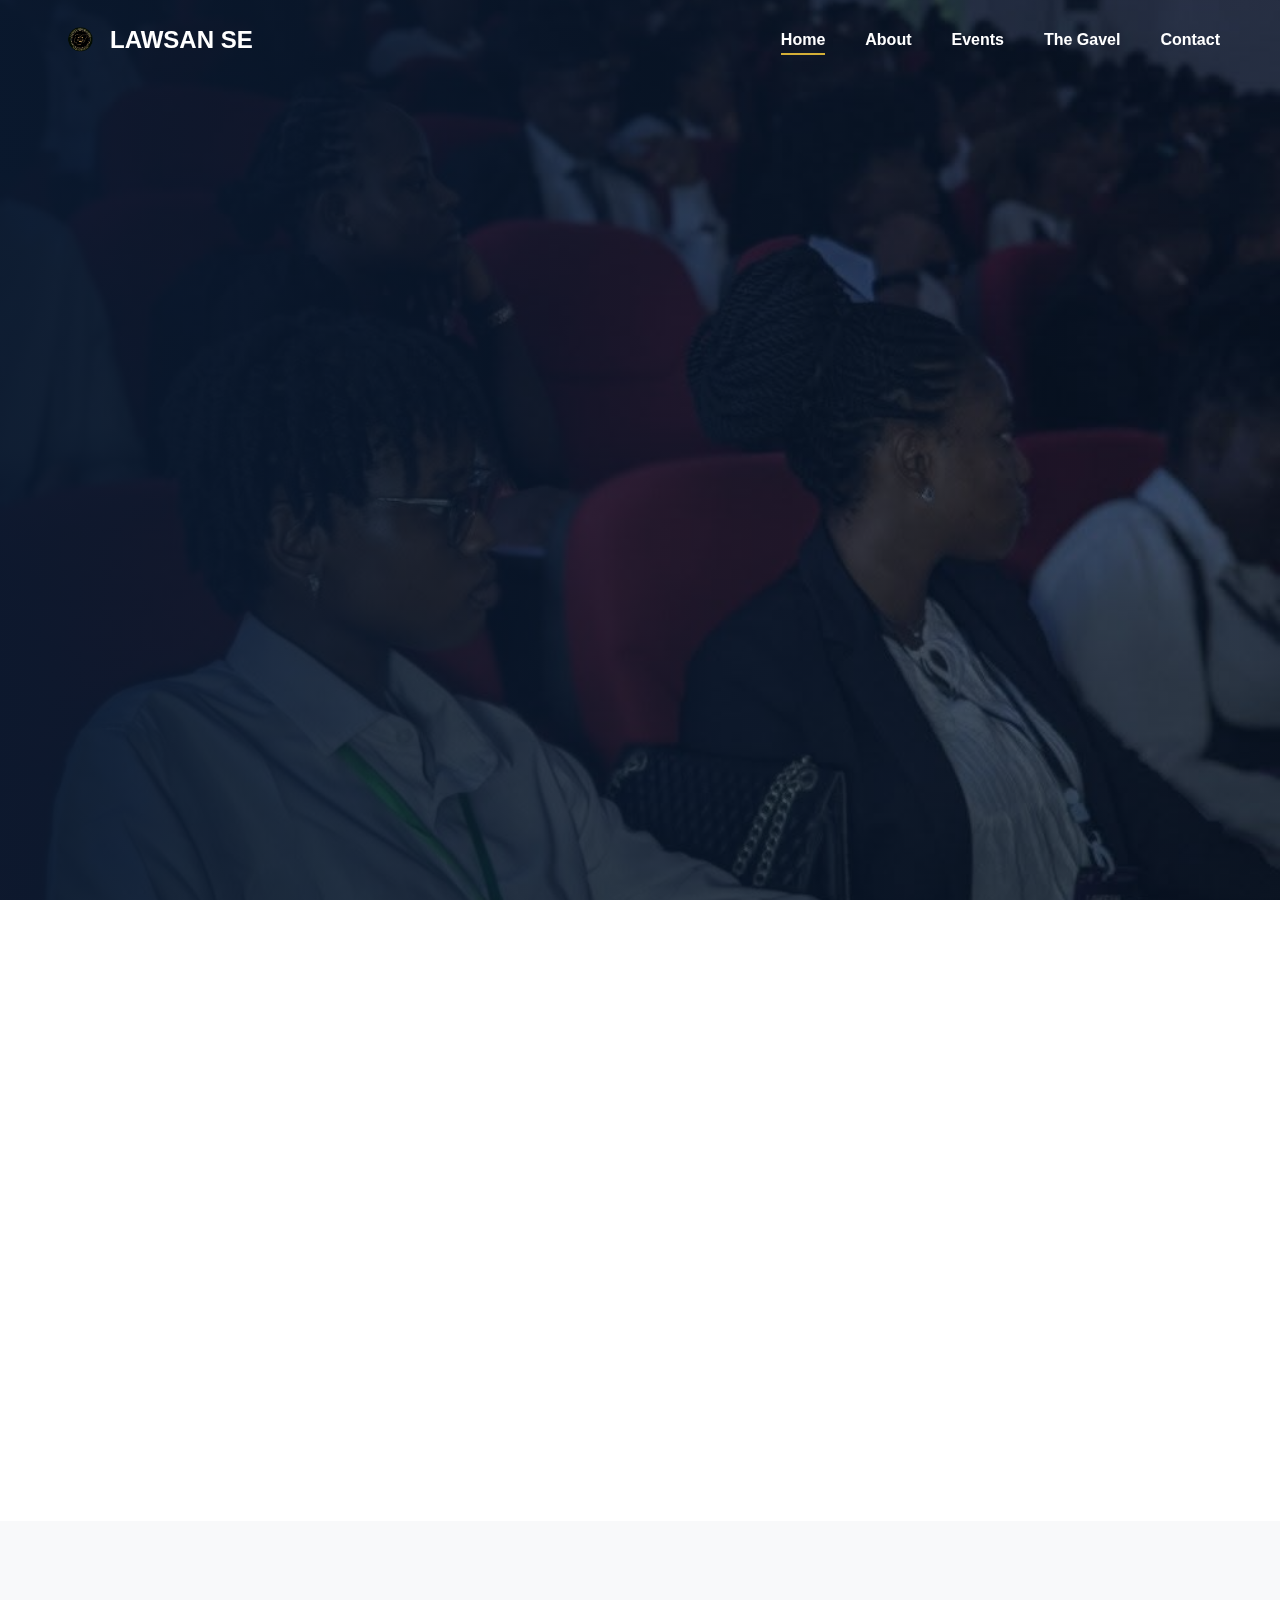
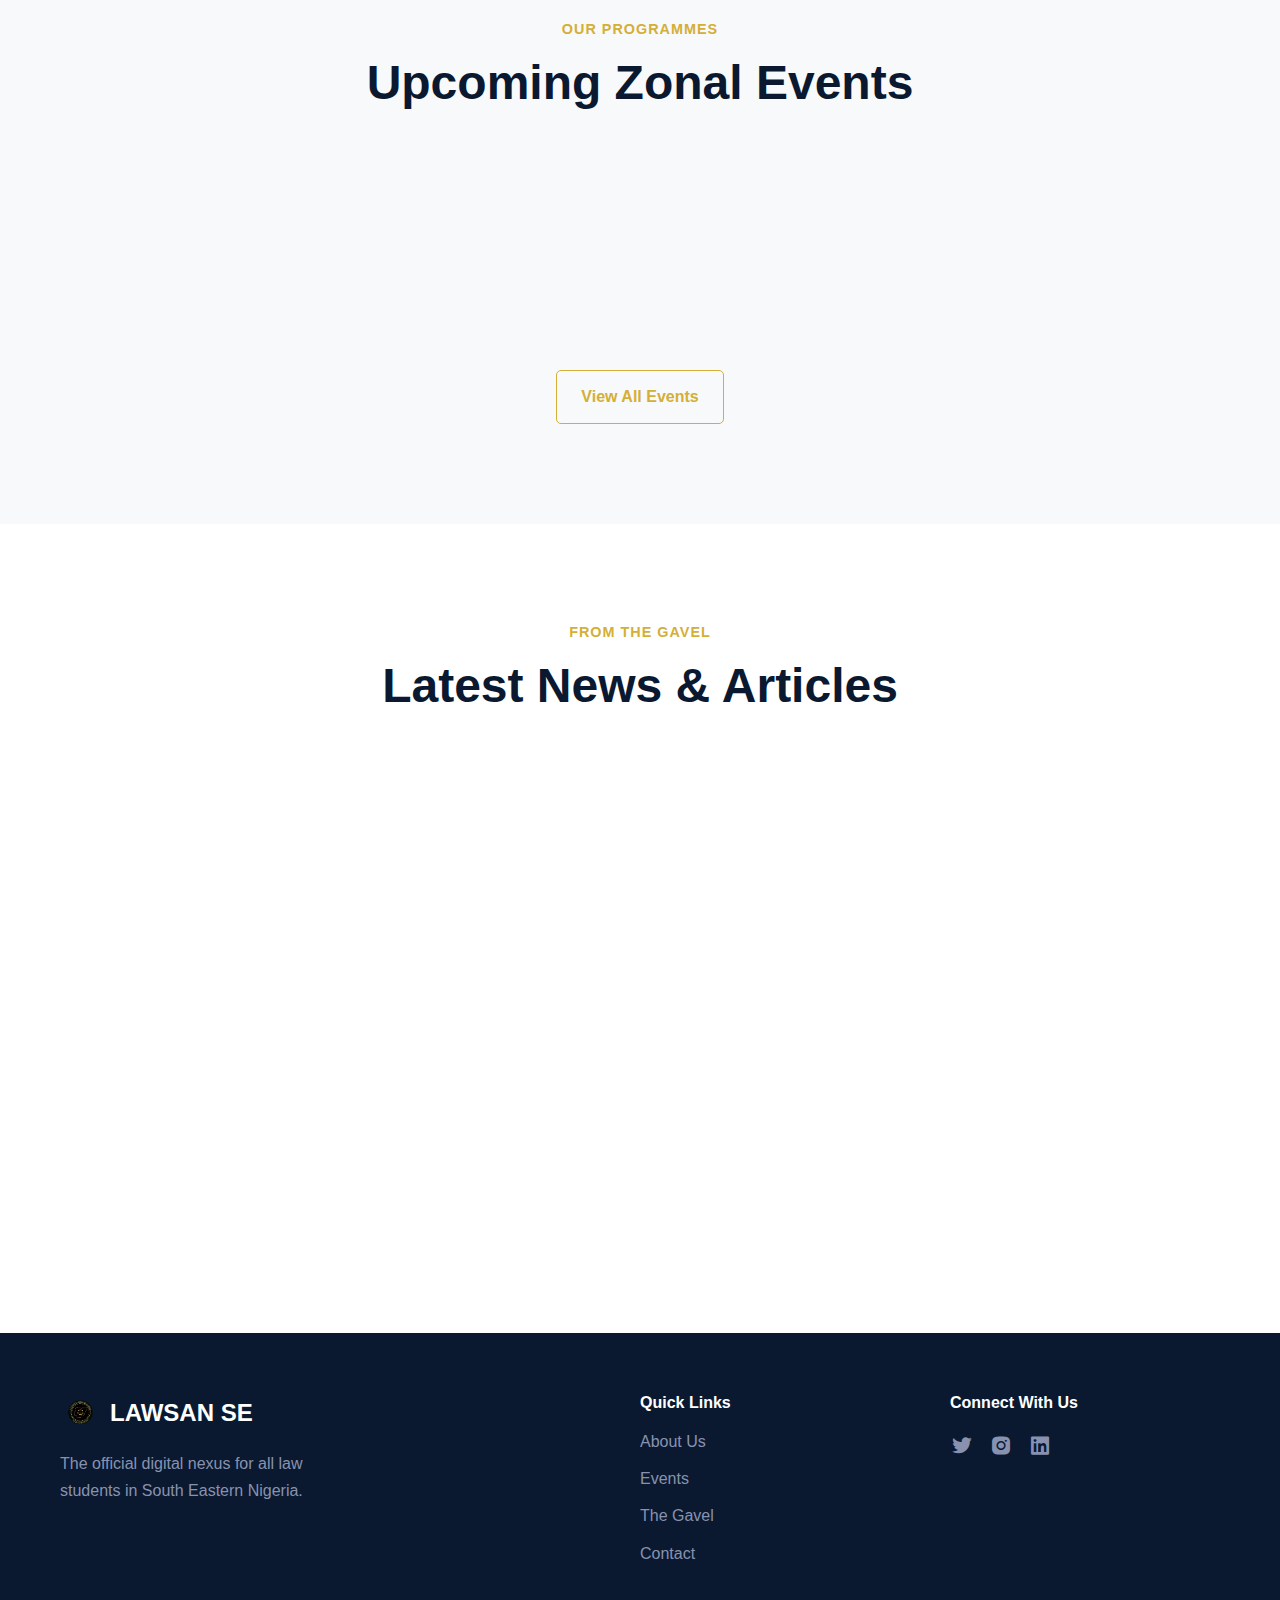
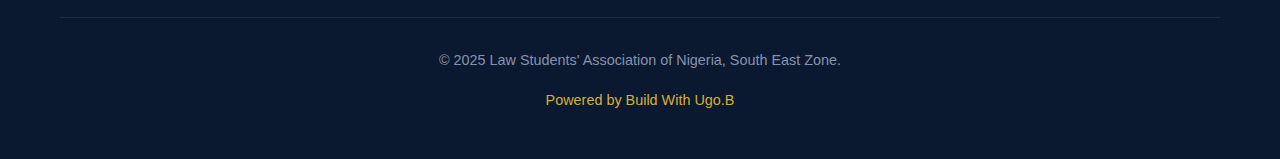
<file: index.html>
<!DOCTYPE html>
<html lang="en">
<head>
    <meta charset="UTF-8">
    <meta name="viewport" content="width=device-width, initial-scale=1.0">
    <title>LAWSAN South East Zone - The Digital Briefcase</title>
    <link rel="stylesheet" href="style.css">
    <!-- Icon Library for professional icons -->
    <link href='https://unpkg.com/boxicons@2.1.4/css/boxicons.min.css' rel='stylesheet'>
</head>
<body>

    <header class="main-header" id="main-header">
        <div class="container">
            <a href="./" class="logo">
                <img src="logo.png" alt="LAWSAN SE Logo">
                <span>LAWSAN SE</span>
            </a>
            <nav class="main-nav">
                <ul>
                    <li><a href="./" class="active">Home</a></li>
                    <li><a href="about/">About</a></li>
                    <li><a href="events/">Events</a></li>
                    <li><a href="the-gavel/">The Gavel</a></li>
                    <li><a href="contact/">Contact</a></li>
                </ul>
            </nav>
            <button class="hamburger" id="hamburger-menu">
                <i class='bx bx-menu'></i>
            </button>
        </div>
    </header>
    <div class="mobile-nav" id="mobile-nav-menu">
        <a href="./">Home</a>
        <a href="about/">About</a>
        <a href="events/">Events</a>
        <a href="the-gavel/">The Gavel</a>
        <a href="contact/">Contact</a>
    </div>

    <main>
        <!-- ======================= HERO SECTION ======================= -->
        <section class="hero">
            <div class="hero-overlay"></div>
            <div class="container hero-content">
                <h1 class="slide-up">Shaping the Future of Law</h1>
                <h2 class="slide-up delay-1">IN THE SOUTH EAST</h2>
                <p class="slide-up delay-2">Uniting, Inspiring, and Empowering the next generation of Legal Luminaries.</p>
                <div class="hero-stats slide-up delay-3">
                    <div class="stat-item">
                        <strong>5</strong>
                        <span>States United</span>
                    </div>
                    <div class="stat-item">
                        <strong>10+</strong>
                        <span>Member Faculties</span>
                    </div>
                    <div class="stat-item">
                        <strong>15K+</strong>
                        <span>Students Represented</span>
                    </div>
                </div>
            </div>
        </section>

        <!-- ======================= ABOUT PREVIEW SECTION ======================= -->
        <section class="section">
            <div class="container grid-2-col">
                <div class="about-preview-text fade-in">
                    <h3 class="section-tag">Who We Are</h3>
                    <h2 class="section-title-left">A Legacy of Excellence, A Future of Innovation.</h2>
                    <p>The Law Students' Association of Nigeria (LAWSAN), South East Zone, is the formidable zonal body representing all law students across Abia, Anambra, Ebonyi, Enugu, and Imo states. We are the nexus for academic excellence, professional development, and regional camaraderie.</p>
                    <a href="about/" class="btn btn-primary">Discover Our Journey <i class='bx bx-right-arrow-alt'></i></a>
                </div>
                <div class="about-preview-image fade-in delay-1">
                    <!-- Replace with a dynamic picture of the executives or an event -->
                    <img src="img.jpg" alt="LAWSAN SE Event">
                </div>
            </div>
        </section>

        <!-- ======================= EVENTS PREVIEW SECTION ======================= -->
        <section class="section bg-light">
            <div class="container">
                <h3 class="section-tag text-center">Our Programmes</h3>
                <h2 class="section-title text-center">Upcoming Zonal Events</h2>
                <div class="events-grid">
                    <!-- Event Card 1 -->
                    <div class="event-card slide-up">
                        <div class="event-date">
                            <span class="day">25</span>
                            <span class="month">NOV</span>
                        </div>
                        <div class="event-info">
                            <h3>Zonal Moot & Mock Competition</h3>
                            <p><i class='bx bx-map'></i> University of Nigeria, Nsukka</p>
                            <a href="events/" class="learn-more">View Details <i class='bx bx-right-arrow-alt'></i></a>
                        </div>
                    </div>
                    <!-- Event Card 2 -->
                    <div class="event-card slide-up delay-1">
                        <div class="event-date">
                            <span class="day">15</span>
                            <span class="month">DEC</span>
                        </div>
                        <div class="event-info">
                            <h3>Annual Zonal Conference & Dinner</h3>
                            <p><i class='bx bx-map'></i> Owerri, Imo State</p>
                            <a href="events/" class="learn-more">View Details <i class='bx bx-right-arrow-alt'></i></a>
                        </div>
                    </div>
                    <!-- Event Card 3 -->
                    <div class="event-card slide-up delay-2">
                        <div class="event-date">
                            <span class="day">18</span>
                            <span class="month">FEB</span>
                        </div>
                        <div class="event-info">
                            <h3>South East Games & Sports Fest</h3>
                            <p><i class='bx bx-map'></i> Awka, Anambra State</p>
                            <a href="events/" class="learn-more">View Details <i class='bx bx-right-arrow-alt'></i></a>
                        </div>
                    </div>
                </div>
                <div class="text-center" style="margin-top: 50px;">
                    <a href="events/" class="btn btn-secondary">View All Events</a>
                </div>
            </div>
        </section>

        <!-- ======================= GAVEL PREVIEW SECTION ======================= -->
        <section class="section">
            <div class="container">
                <h3 class="section-tag text-center">From The Gavel</h3>
                <h2 class="section-title text-center">Latest News & Articles</h2>
                <div class="gavel-grid">
                    <!-- Article Card 1 -->
                    <a href="the-gavel/post-template.html" class="gavel-card slide-up">
                        <img src="img.jpg" alt="Article Image">
                        <div class="gavel-card-content">
                            <span class="category">Legal Analysis</span>
                            <h4>The Doctrine of Locus Standi: A Modern Re-evaluation</h4>
                            <p>An in-depth look at how recent Supreme Court rulings are reshaping the rules of engagement in Nigerian courts...</p>
                        </div>
                    </a>
                    <!-- Article Card 2 -->
                    <a href="the-gavel/post-template.html" class="gavel-card slide-up delay-1">
                        <img src="img.jpg" alt="Article Image">
                        <div class="gavel-card-content">
                            <span class="category">Event Recap</span>
                            <h4>Highlights from the 2023 Zonal Conference in Enugu</h4>
                            <p>Relive the key moments, insightful speeches, and networking successes from our most recent zonal convention...</p>
                        </div>
                    </a>
                    <!-- Article Card 3 -->
                    <a href="the-gavel/post-template.html" class="gavel-card slide-up delay-2">
                        <img src="img.jpg" alt="Article Image">
                        <div class="gavel-card-content">
                            <span class="category">Career Talk</span>
                            <h4>Internship 101: How to Secure a Placement at a Top-Tier Firm</h4>
                            <p>A practical guide for students on crafting the perfect CV, acing interviews, and making the most of your internship...</p>
                        </div>
                    </a>
                </div>
            </div>
        </section>

    </main>

    <!-- ======================= FOOTER ======================= -->
    <footer class="main-footer">
        <div class="container">
            <div class="footer-content">
                <div class="footer-about">
                    <a href="./" class="logo">
                        <img src="logo.png" alt="LAWSAN SE Logo">
                        <span>LAWSAN SE</span>
                    </a>
                    <p>The official digital nexus for all law students in South Eastern Nigeria.</p>
                </div>
                <div class="footer-links">
                    <h4>Quick Links</h4>
                    <ul>
                        <li><a href="about/">About Us</a></li>
                        <li><a href="events/">Events</a></li>
                        <li><a href="the-gavel/">The Gavel</a></li>
                        <li><a href="contact/">Contact</a></li>
                    </ul>
                </div>
                <div class="footer-social">
                    <h4>Connect With Us</h4>
                    <div class="social-icons">
                        <a href="#" title="Twitter"><i class='bx bxl-twitter'></i></a>
                        <a href="#" title="Instagram"><i class='bx bxl-instagram-alt'></i></a>
                        <a href="#" title="LinkedIn"><i class='bx bxl-linkedin-square'></i></a>
                    </div>
                </div>
            </div>
            <div class="footer-bottom">
                <p>© 2025 Law Students' Association of Nigeria, South East Zone.</p>
                <p>Powered by <a href="https://build-with-ugob.rf.gd" target="_blank">Build With Ugo.B</a></p>
            </div>
        </div>
    </footer>

    <script src="script.js"></script>
</body>
</html>
</file>
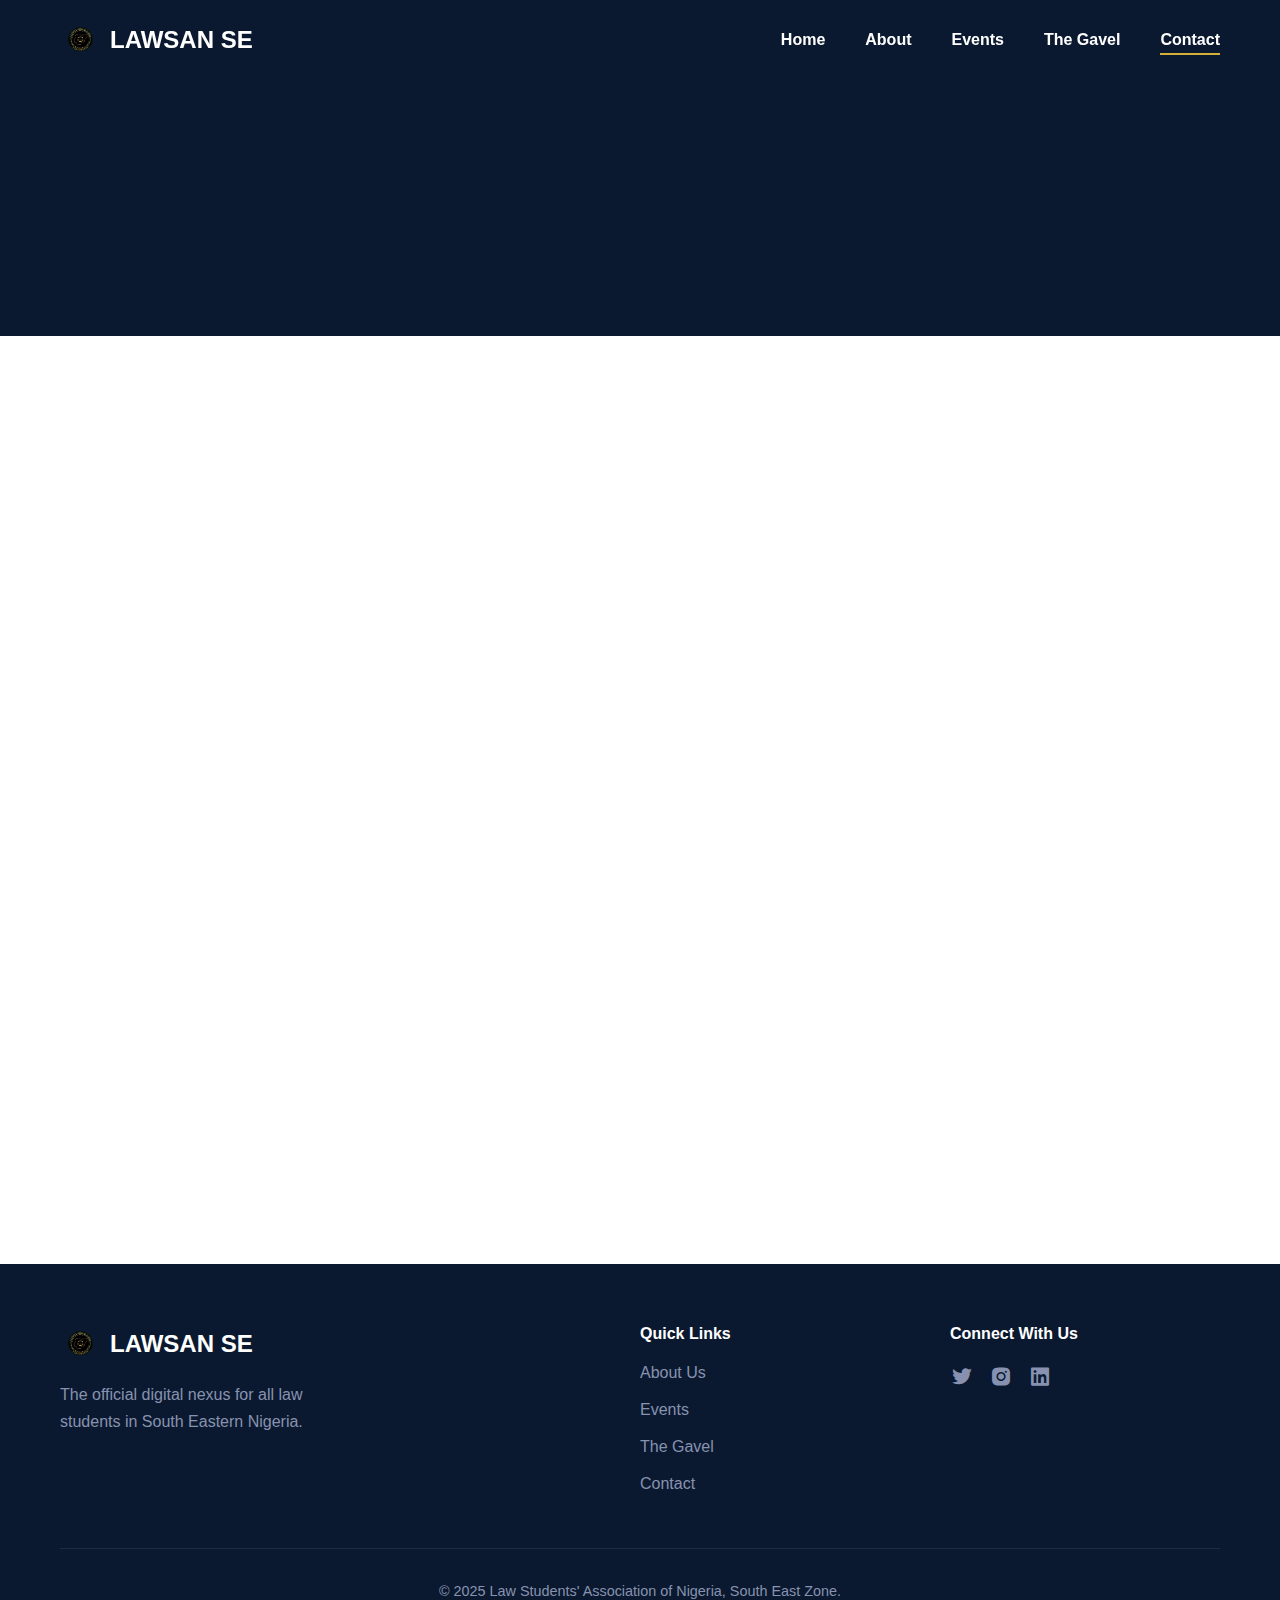
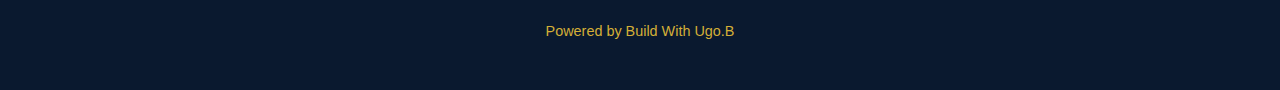
<file: contact/index.html>
<!DOCTYPE html>
<html lang="en">
<head>
    <meta charset="UTF-8">
    <meta name="viewport" content="width=device-width, initial-scale=1.0">
    <title>Contact Us | LAWSAN South East Zone</title>
    <link rel="stylesheet" href="../style.css">
    <link href='https://unpkg.com/boxicons@2.1.4/css/boxicons.min.css' rel='stylesheet'>
</head>
<body>
    <header class="main-header" id="main-header">
        <div class="container">
            <a href="/" class="logo">
                <img src="../logo.png" alt="LAWSAN SE Logo">
                <span>LAWSAN SE</span>
            </a>
            <nav class="main-nav">
                <ul>
                    <li><a href="/">Home</a></li>
                    <li><a href="/about/">About</a></li>
                    <li><a href="/events/">Events</a></li>
                    <li><a href="/the-gavel/">The Gavel</a></li>
                    <li><a href="/contact/" class="active">Contact</a></li>
                </ul>
            </nav>
            <button class="hamburger" id="hamburger-menu"><i class='bx bx-menu'></i></button>
        </div>
    </header>
    <div class="mobile-nav" id="mobile-nav-menu">
        <a href="/">Home</a><a href="/about/">About</a><a href="/events/">Events</a><a href="/the-gavel/">The Gavel</a><a href="/contact/">Contact</a>
    </div>
    <div class="mobile-nav" id="mobile-nav-menu">
        <!-- ... same mobile nav ... -->
    </div>

    <main>
        <section class="page-header">
            <div class="container slide-up">
                <h1>Get In Touch</h1>
                <p>For inquiries, partnerships, or official correspondence. We're here to connect.</p>
            </div>
        </section>

        <section class="section">
            <div class="container contact-page-grid">
                <div class="contact-details">
                    <div class="contact-item fade-in">
                        <i class='bx bxs-envelope'></i>
                        <h3>General Inquiries</h3>
                        <p>For all general questions about the association and our activities.</p>
                        <a href="mailto:info@lawsanse.org">info@lawsanse.org</a>
                    </div>
                    <div class="contact-item fade-in delay-1">
                        <i class='bx bxs-user-detail'></i>
                        <h3>Office of the Director</h3>
                        <p>For official correspondence and matters requiring the Director's attention.</p>
                        <a href="mailto:director@lawsanse.org">director@lawsanse.org</a>
                    </div>
                    <div class="contact-item fade-in delay-2">
                        <i class='bx bxs-group'></i>
                        <h3>Follow Our Journey</h3>
                        <p>Get real-time updates and join the conversation on our social media.</p>
                        <div class="social-icons-contact">
                            <a href="#" title="Twitter"><i class='bx bxl-twitter'></i></a>
                            <a href="#" title="Instagram"><i class='bx bxl-instagram-alt'></i></a>
                            <a href="#" title="LinkedIn"><i class='bx bxl-linkedin-square'></i></a>
                        </div>
                    </div>
                </div>
                <div class="contact-form-container fade-in delay-1">
                    <h3>Send Us a Message</h3>
                    <form class="contact-form">
                        <div class="form-group">
                            <label for="name">Full Name</label>
                            <input type="text" id="name" name="name" required>
                        </div>
                        <div class="form-group">
                            <label for="email">Email Address</label>
                            <input type="email" id="email" name="email" required>
                        </div>
                        <div class="form-group">
                            <label for="subject">Subject</label>
                            <input type="text" id="subject" name="subject" required>
                        </div>
                        <div class="form-group">
                            <label for="message">Message</label>
                            <textarea id="message" name="message" rows="5" required></textarea>
                        </div>
                        <button type="submit" class="btn btn-primary">Send Message <i class='bx bx-paper-plane'></i></button>
                    </form>
                </div>
            </div>
        </section>
    </main>

    <footer class="main-footer">
        <!-- Footer content is the same -->
        <div class="container">
            <div class="footer-content">
                <div class="footer-about">
                    <a href="/" class="logo"><img src="../logo.png" alt="LAWSAN SE Logo"><span>LAWSAN SE</span></a>
                    <p>The official digital nexus for all law students in South Eastern Nigeria.</p>
                </div>
                <div class="footer-links">
                    <h4>Quick Links</h4>
                    <ul><li><a href="/about/">About Us</a></li><li><a href="/events/">Events</a></li><li><a href="/the-gavel/">The Gavel</a></li><li><a href="/contact/">Contact</a></li></ul>
                </div>
                <div class="footer-social">
                    <h4>Connect With Us</h4>
                    <div class="social-icons">
                        <a href="#" title="Twitter"><i class='bx bxl-twitter'></i></a><a href="#" title="Instagram"><i class='bx bxl-instagram-alt'></i></a><a href="#" title="LinkedIn"><i class='bx bxl-linkedin-square'></i></a>
                    </div>
                </div>
            </div>
            <div class="footer-bottom">
                <p>© 2025 Law Students' Association of Nigeria, South East Zone.</p>
                <p>Powered by <a href="http://build-with-ugob.rf.gd" target="_blank" >Build With Ugo.B</a></p>
            </div>
        </div>
    </footer>

    <script src="../script.js"></script>
</body>
</html>
</file>
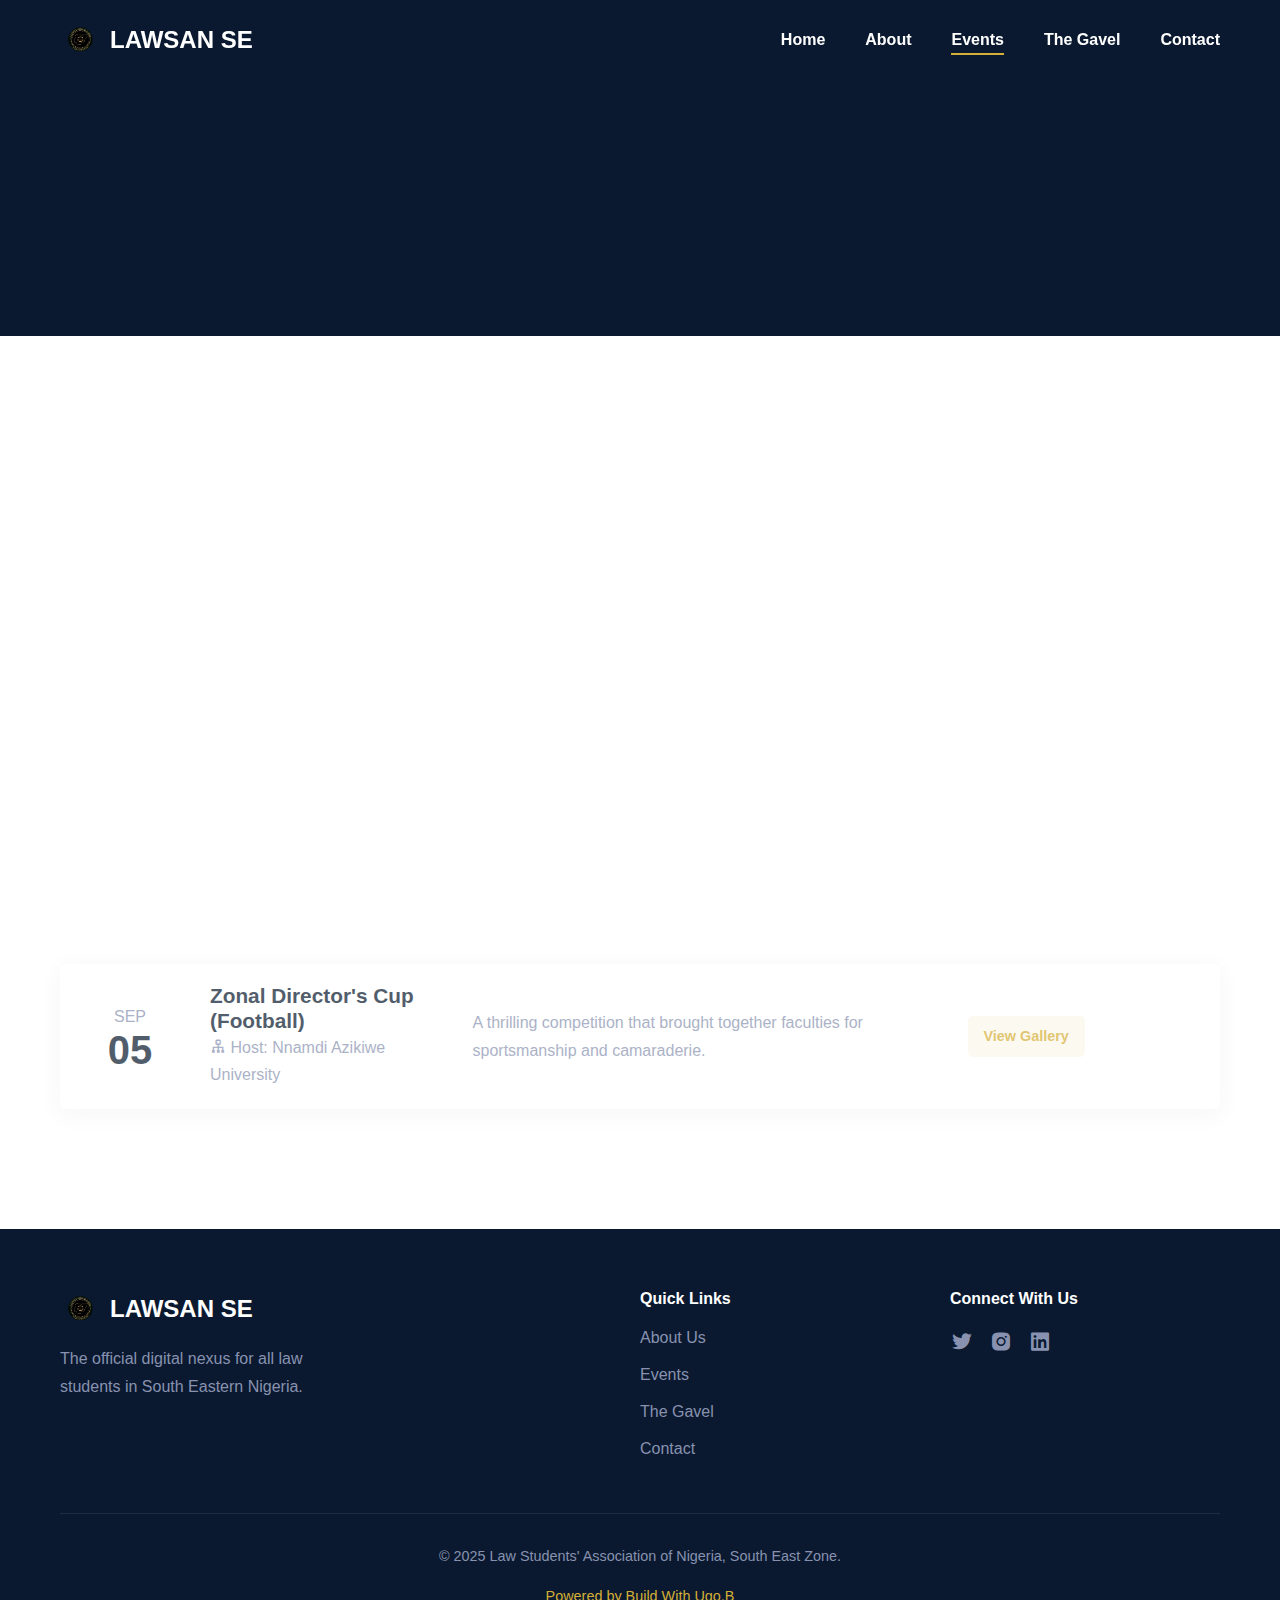
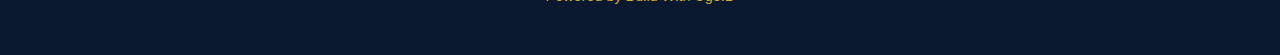
<file: events/index.html>
<!DOCTYPE html>
<html lang="en">
<head>
    <meta charset="UTF-8">
    <meta name="viewport" content="width=device-width, initial-scale=1.0">
    <title>Events | LAWSAN South East Zone</title>
    <link rel="stylesheet" href="../style.css">
    <link href='https://unpkg.com/boxicons@2.1.4/css/boxicons.min.css' rel='stylesheet'>
</head>
<body>
    <header class="main-header" id="main-header">
        <div class="container">
            <a href="../" class="logo">
                <img src="../logo.png" alt="LAWSAN SE Logo">
                <span>LAWSAN SE</span>
            </a>
            <nav class="main-nav">
                <ul>
                    <li><a href="../">Home</a></li>
                    <li><a href="../about/">About</a></li>
                    <li><a href="../events/" class="active">Events</a></li>
                    <li><a href="../the-gavel/">The Gavel</a></li>
                    <li><a href="../contact/">Contact</a></li>
                </ul>
            </nav>
            <button class="hamburger" id="hamburger-menu"><i class='bx bx-menu'></i></button>
        </div>
    </header>
    <div class="mobile-nav" id="mobile-nav-menu">
        <a href="../">Home</a><a href="../about/">About</a><a href="../events/">Events</a><a href="../the-gavel/">The Gavel</a><a href="../contact/">Contact</a>
    </div>

    <main>
        <section class="page-header">
            <div class="container slide-up">
                <h1>Zonal Programmes & Calendar</h1>
                <p>The official schedule for all inter-faculty competitions, conferences, and events.</p>
            </div>
        </section>

        <section class="section">
            <div class="container">
                <h2 class="section-title text-center fade-in">Upcoming Events</h2>
                <div class="event-list">
                    <!-- Event Item 1 -->
                    <div class="event-list-item slide-up">
                        <div class="event-list-date">
                            <span>NOV</span><strong>25</strong>
                        </div>
                        <div class="event-list-info">
                            <h3>Zonal Moot & Mock Competition</h3>
                            <p><i class='bx bx-sitemap'></i> Host: University of Nigeria, Nsukka</p>
                        </div>
                        <div class="event-list-details">
                            <p>The annual clash of the brightest legal minds. Witness top-tier advocacy and legal arguments.</p>
                        </div>
                        <div class="event-list-action">
                            <a href="#" class="btn btn-tertiary">Register Now</a>
                        </div>
                    </div>
                    <!-- Event Item 2 -->
                     <div class="event-list-item slide-up delay-1">
                        <div class="event-list-date"><span>DEC</span><strong>15</strong></div>
                        <div class="event-list-info">
                            <h3>Annual Zonal Conference & Dinner</h3>
                            <p><i class='bx bx-map-pin'></i> Location: Owerri, Imo State</p>
                        </div>
                        <div class="event-list-details"><p>A night of intellectual discourse, networking, and celebration with key figures from the bench and bar.</p></div>
                        <div class="event-list-action"><a href="#" class="btn btn-tertiary disabled">Details Soon</a></div>
                    </div>
                </div>

                <h2 class="section-title text-center fade-in" style="margin-top: 100px;">Past Events</h2>
                <div class="event-list">
                     <!-- Past Event Item -->
                     <div class="event-list-item past-event slide-up">
                        <div class="event-list-date"><span>SEP</span><strong>05</strong></div>
                        <div class="event-list-info">
                            <h3>Zonal Director's Cup (Football)</h3>
                            <p><i class='bx bx-sitemap'></i> Host: Nnamdi Azikiwe University</p>
                        </div>
                        <div class="event-list-details"><p>A thrilling competition that brought together faculties for sportsmanship and camaraderie.</p></div>
                        <div class="event-list-action"><a href="#" class="btn btn-tertiary">View Gallery</a></div>
                    </div>
                </div>
            </div>
        </section>
    </main>

    <footer class="main-footer">
        <!-- Footer content is the same -->
        <div class="container">
            <div class="footer-content">
                <div class="footer-about">
                    <a href="../" class="logo"><img src="../logo.png" alt="LAWSAN SE Logo"><span>LAWSAN SE</span></a>
                    <p>The official digital nexus for all law students in South Eastern Nigeria.</p>
                </div>
                <div class="footer-links">
                    <h4>Quick Links</h4>
                    <ul><li><a href="../about/">About Us</a></li><li><a href="../events/">Events</a></li><li><a href="../the-gavel/">The Gavel</a></li><li><a href="../contact/">Contact</a></li></ul>
                </div>
                <div class="footer-social">
                    <h4>Connect With Us</h4>
                    <div class="social-icons">
                        <a href="#" title="Twitter"><i class='bx bxl-twitter'></i></a><a href="#" title="Instagram"><i class='bx bxl-instagram-alt'></i></a><a href="#" title="LinkedIn"><i class='bx bxl-linkedin-square'></i></a>
                    </div>
                </div>
            </div>
            <div class="footer-bottom">
                <p>© 2025 Law Students' Association of Nigeria, South East Zone.</p>
                <p>Powered by <a href="https://build-with-ugob.rf.gd" target="_blank"> Build With Ugo.B</a></p>
            </div>
        </div>
    </footer>

    <script src="../script.js"></script>
</body>
</html>
</file>
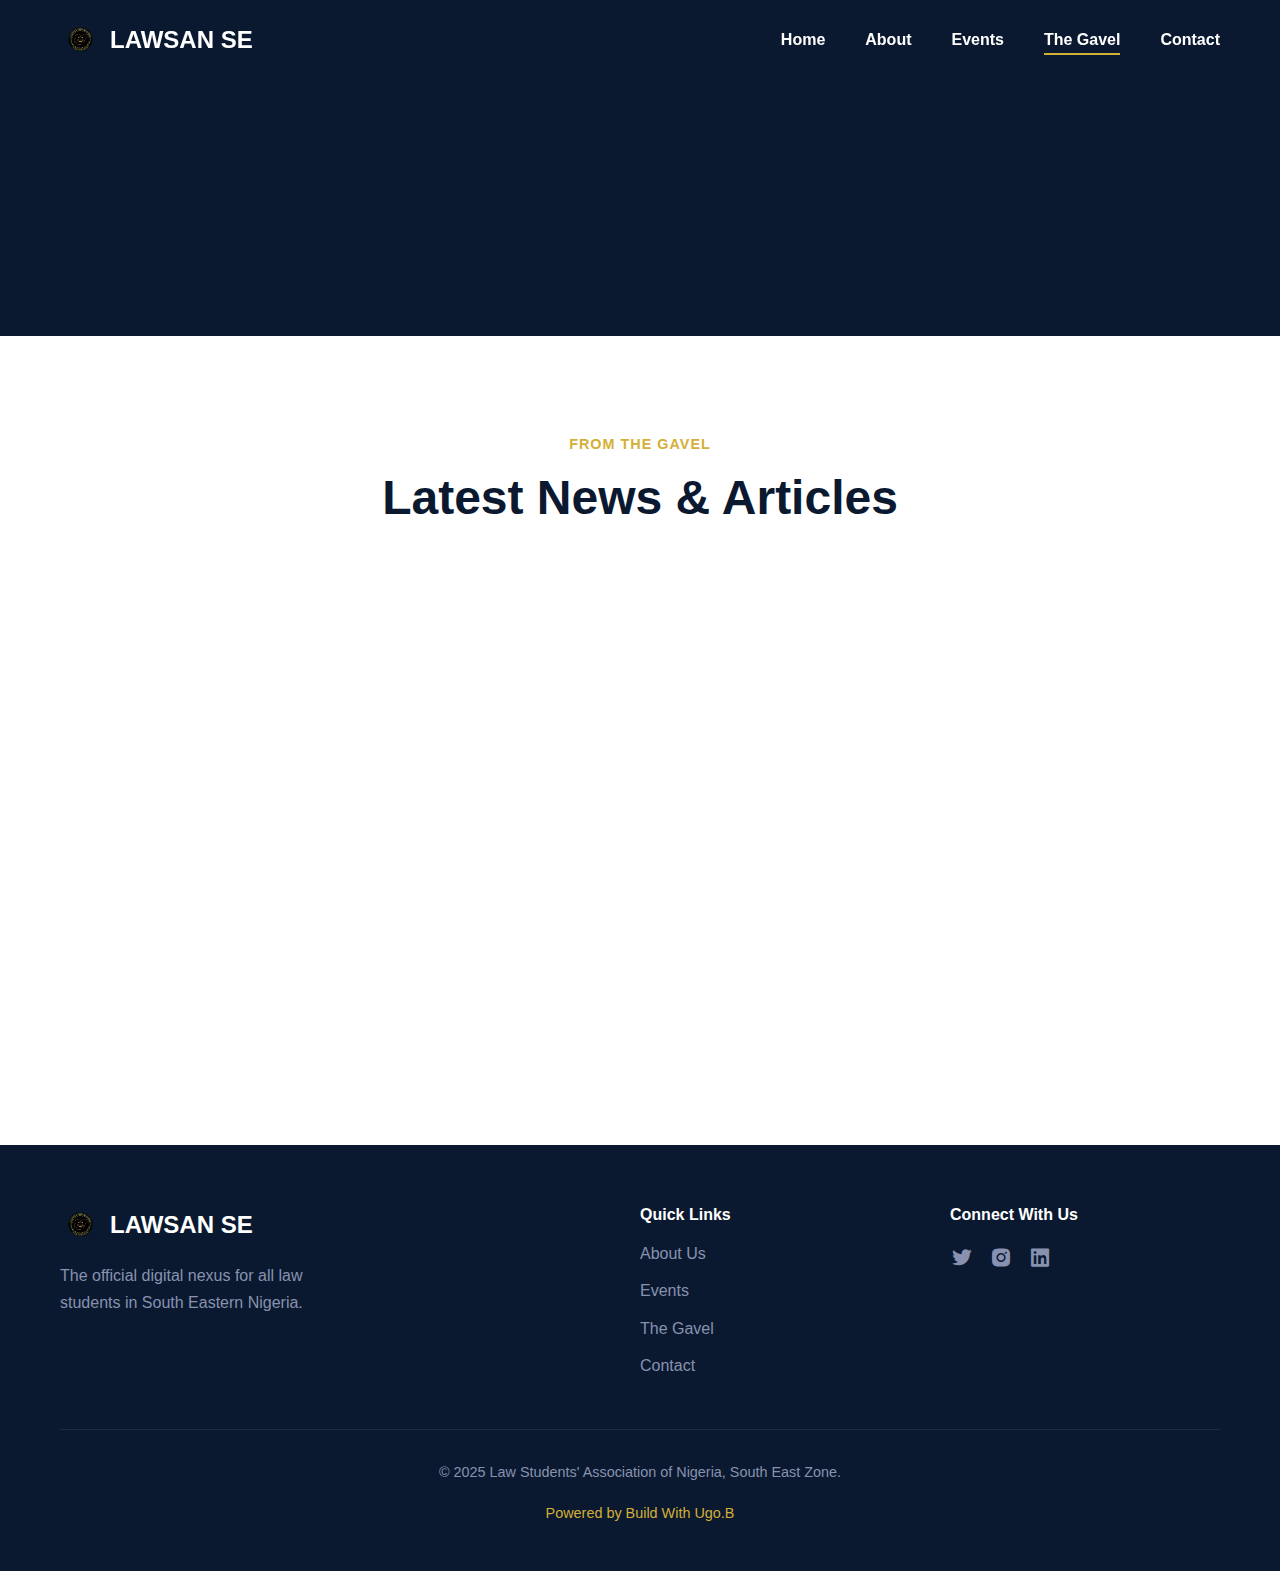
<file: the-gavel/index.html>
<!DOCTYPE html>
<html lang="en">
<head>
    <meta charset="UTF-8">
    <meta name="viewport" content="width=device-width, initial-scale=1.0">
    <title>The Gavel | LAWSAN South East Zone</title>
    <link rel="stylesheet" href="../style.css">
    <link href='https://unpkg.com/boxicons@2.1.4/css/boxicons.min.css' rel='stylesheet'>
</head>
<body>
    <header class="main-header" id="main-header">
        <div class="container">
            <a href="/" class="logo">
                <img src="../logo.png" alt="LAWSAN SE Logo">
                <span>LAWSAN SE</span>
            </a>
            <nav class="main-nav">
                <ul>
                    <li><a href="/">Home</a></li>
                    <li><a href="/about/">About</a></li>
                    <li><a href="/events/">Events</a></li>
                    <li><a href="/the-gavel/" class="active">The Gavel</a></li>
                    <li><a href="/contact/">Contact</a></li>
                </ul>
            </nav>
            <button class="hamburger" id="hamburger-menu"><i class='bx bx-menu'></i></button>
        </div>
    </header>
    <div class="mobile-nav" id="mobile-nav-menu">
        <a href="/">Home</a><a href="/about/">About</a><a href="/events/">Events</a><a href="/the-gavel/">The Gavel</a><a href="/contact/">Contact</a>
    </div>
    
    <main>
        <section class="page-header">
            <div class="container slide-up">
                <h1>The Gavel</h1>
                <p>Official news, insightful articles, and event recaps from the heart of LAWSAN South East.</p>
            </div>
        </section>

        <section class="section">
            <div class="container">
                <h3 class="section-tag text-center">From The Gavel</h3>
                <h2 class="section-title text-center">Latest News & Articles</h2>
                <div class="gavel-grid">
                    <!-- Article Card 1 -->
                    <a href="post-template.html" class="gavel-card slide-up">
                        <img src="../img.jpg" alt="Article Image">
                        <div class="gavel-card-content">
                            <span class="category">Legal Analysis</span>
                            <h4>The Doctrine of Locus Standi: A Modern Re-evaluation</h4>
                            <p>An in-depth look at how recent Supreme Court rulings are reshaping the rules of engagement in Nigerian courts...</p>
                        </div>
                    </a>
                    <!-- Article Card 2 -->
                    <a href="post-template.html" class="gavel-card slide-up delay-1">
                        <img src="../img.jpg" alt="Article Image">
                        <div class="gavel-card-content">
                            <span class="category">Event Recap</span>
                            <h4>Highlights from the 2023 Zonal Conference in Enugu</h4>
                            <p>Relive the key moments, insightful speeches, and networking successes from our most recent zonal convention...</p>
                        </div>
                    </a>
                    <!-- Article Card 3 -->
                    <a href="post-template.html" class="gavel-card slide-up delay-2">
                        <img src="../img.jpg" alt="Article Image">
                        <div class="gavel-card-content">
                            <span class="category">Career Talk</span>
                            <h4>Internship 101: How to Secure a Placement at a Top-Tier Firm</h4>
                            <p>A practical guide for students on crafting the perfect CV, acing interviews, and making the most of your internship...</p>
                        </div>
                    </a>
                </div>
            </div>
        </section>
    </main>
    
    <footer class="main-footer">
        <!-- Footer content is the same -->
        <div class="container">
            <div class="footer-content">
                <div class="footer-about">
                    <a href="/" class="logo"><img src="../logo.png" alt="LAWSAN SE Logo"><span>LAWSAN SE</span></a>
                    <p>The official digital nexus for all law students in South Eastern Nigeria.</p>
                </div>
                <div class="footer-links">
                    <h4>Quick Links</h4>
                    <ul><li><a href="/about/">About Us</a></li><li><a href="/events/">Events</a></li><li><a href="/the-gavel/">The Gavel</a></li><li><a href="/contact/">Contact</a></li></ul>
                </div>
                <div class="footer-social">
                    <h4>Connect With Us</h4>
                    <div class="social-icons">
                        <a href="#" title="Twitter"><i class='bx bxl-twitter'></i></a><a href="#" title="Instagram"><i class='bx bxl-instagram-alt'></i></a><a href="#" title="LinkedIn"><i class='bx bxl-linkedin-square'></i></a>
                    </div>
                </div>
            </div>
            <div class="footer-bottom">
                <p>© 2025 Law Students' Association of Nigeria, South East Zone.</p>
                <p>Powered by <a href="https://build-with-ugob.rf.gd" target="_blank"> Build With Ugo.B</a></p>
            </div>
        </div>
    </footer>

    <script src="../script.js"></script>
</body>
</html>
</file>
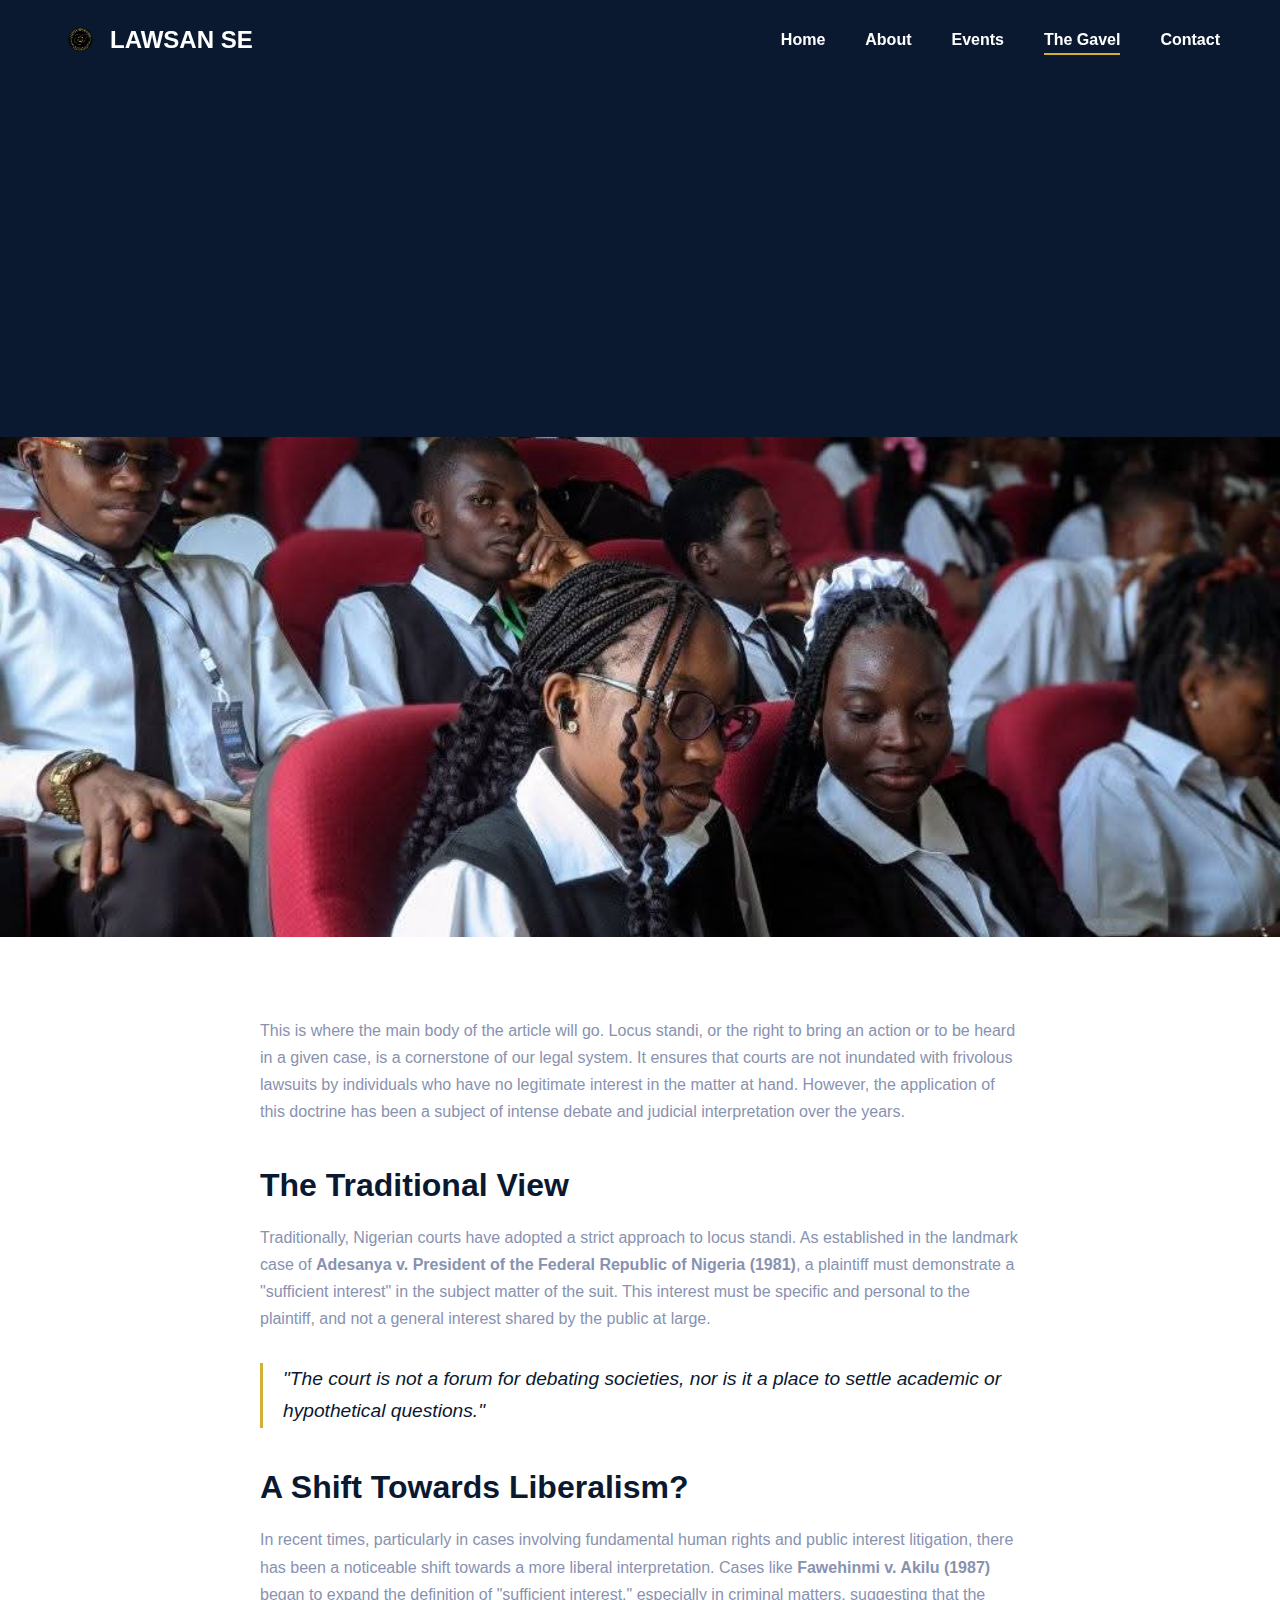
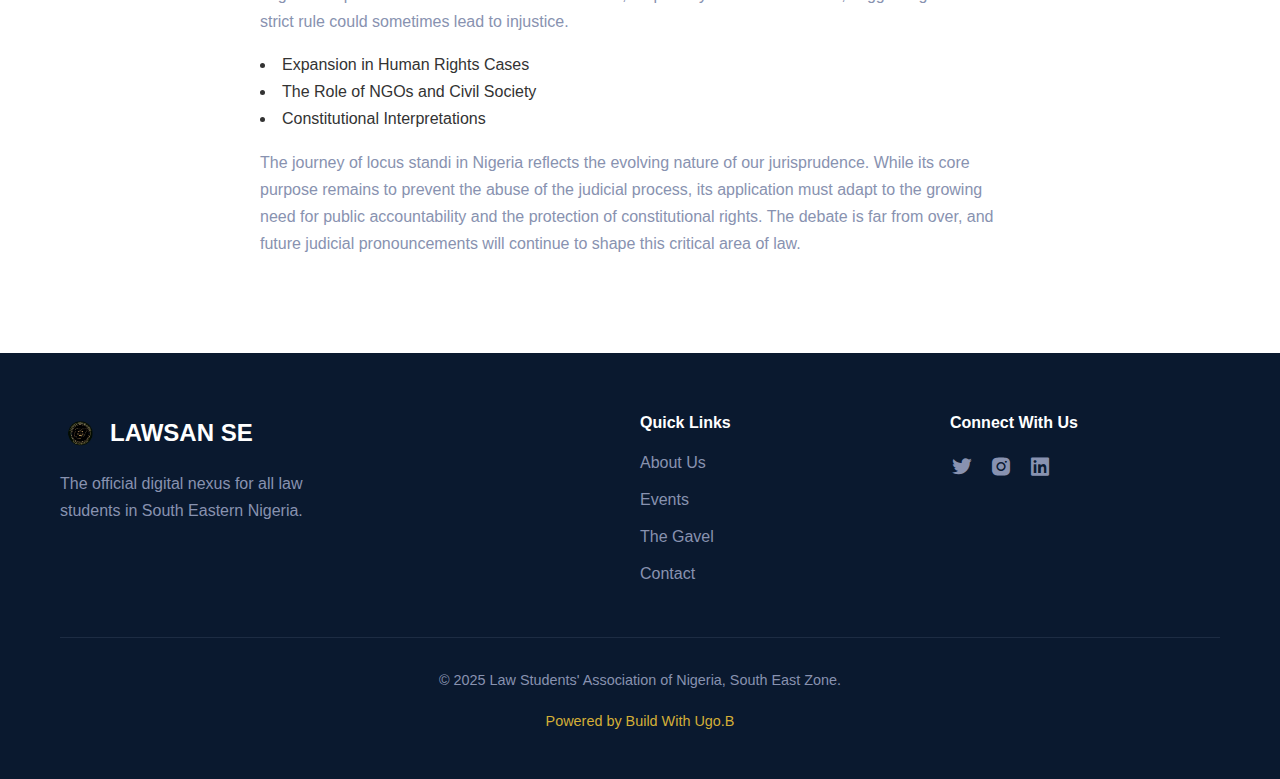
<file: the-gavel/post-template.html>
<!DOCTYPE html>
<html lang="en">
<head>
    <meta charset="UTF-8">
    <meta name="viewport" content="width=device-width, initial-scale=1.0">
    <title>Article Title | The Gavel</title>
    <link rel="stylesheet" href="../style.css">
    <link href='https://unpkg.com/boxicons@2.1.4/css/boxicons.min.css' rel='stylesheet'>
</head>
<body>
    <header class="main-header" id="main-header">
        <div class="container">
            <a href="../" class="logo">
                <img src="../logo.png" alt="LAWSAN SE Logo">
                <span>LAWSAN SE</span>
            </a>
            <nav class="main-nav">
                <ul>
                    <li><a href="../">Home</a></li>
                    <li><a href="../about/">About</a></li>
                    <li><a href="../events/">Events</a></li>
                    <li><a href="../the-gavel/" class="active">The Gavel</a></li>
                    <li><a href="../contact/">Contact</a></li>
                </ul>
            </nav>
            <button class="hamburger" id="hamburger-menu"><i class='bx bx-menu'></i></button>
        </div>
    </header>
    <div class="mobile-nav" id="mobile-nav-menu">
        <a href="../">Home</a><a href="../about/">About</a><a href="../events/">Events</a><a href="../the-gavel/">The Gavel</a><a href="../contact/">Contact</a>
    </div>

    <main>
        <article class="post-article">
            <header class="post-header">
                <div class="container">
                    <div class="post-meta slide-up">
                        <span>Legal Analysis</span> — <span>November 20, 2023</span>
                    </div>
                    <h1 class="post-title slide-up delay-1">The Doctrine of Locus Standi: A Modern Re-evaluation</h1>
                    <p class="post-author slide-up delay-2">By [Author's Name], [University]</p>
                </div>
            </header>
            <div class="post-featured-image">
                <img src="../img.jpg" alt="Article Image">
            </div>
            <div class="post-content container">
                <p>This is where the main body of the article will go. Locus standi, or the right to bring an action or to be heard in a given case, is a cornerstone of our legal system. It ensures that courts are not inundated with frivolous lawsuits by individuals who have no legitimate interest in the matter at hand. However, the application of this doctrine has been a subject of intense debate and judicial interpretation over the years.</p>
                
                <h2>The Traditional View</h2>
                <p>Traditionally, Nigerian courts have adopted a strict approach to locus standi. As established in the landmark case of <strong>Adesanya v. President of the Federal Republic of Nigeria (1981)</strong>, a plaintiff must demonstrate a "sufficient interest" in the subject matter of the suit. This interest must be specific and personal to the plaintiff, and not a general interest shared by the public at large.</p>
                
                <blockquote>
                    "The court is not a forum for debating societies, nor is it a place to settle academic or hypothetical questions."
                </blockquote>
                
                <h2>A Shift Towards Liberalism?</h2>
                <p>In recent times, particularly in cases involving fundamental human rights and public interest litigation, there has been a noticeable shift towards a more liberal interpretation. Cases like <strong>Fawehinmi v. Akilu (1987)</strong> began to expand the definition of "sufficient interest," especially in criminal matters, suggesting that the strict rule could sometimes lead to injustice.</p>
                <ul>
                    <li>Expansion in Human Rights Cases</li>
                    <li>The Role of NGOs and Civil Society</li>
                    <li>Constitutional Interpretations</li>
                </ul>
                
                <p>The journey of locus standi in Nigeria reflects the evolving nature of our jurisprudence. While its core purpose remains to prevent the abuse of the judicial process, its application must adapt to the growing need for public accountability and the protection of constitutional rights. The debate is far from over, and future judicial pronouncements will continue to shape this critical area of law.</p>
            </div>
        </article>
    </main>

    <footer class="main-footer">
        <!-- Footer content is the same -->
        <div class="container">
            <div class="footer-content">
                <div class="footer-about">
                    <a href="../" class="logo"><img src="../logo.png" alt="LAWSAN SE Logo"><span>LAWSAN SE</span></a>
                    <p>The official digital nexus for all law students in South Eastern Nigeria.</p>
                </div>
                <div class="footer-links">
                    <h4>Quick Links</h4>
                    <ul><li><a href="../about/">About Us</a></li><li><a href="../events/">Events</a></li><li><a href="../the-gavel/">The Gavel</a></li><li><a href="../contact/">Contact</a></li></ul>
                </div>
                <div class="footer-social">
                    <h4>Connect With Us</h4>
                    <div class="social-icons">
                        <a href="#" title="Twitter"><i class='bx bxl-twitter'></i></a><a href="#" title="Instagram"><i class='bx bxl-instagram-alt'></i></a><a href="#" title="LinkedIn"><i class='bx bxl-linkedin-square'></i></a>
                    </div>
                </div>
            </div>
            <div class="footer-bottom">
                <p>© 2025 Law Students' Association of Nigeria, South East Zone.</p>
                <p>Powered by <a href="https://build-with-ugob.rf.gd" target="_blank"> Build With Ugo.B</a></p>
            </div>
        </div>
    </footer>

    <script src="../script.js"></script>
</body>
</html>
</file>
<file: style.css>
/* ==================================
   GLOBAL STYLES & DESIGN SYSTEM
   ================================== */
:root {
    --primary-color: #0a192f; /* A deeper, more modern navy */
    --secondary-color: #D4AF37; /* Prestigious gold accent */
    --light-bg: #f8f9fa;
    --text-color: #333;
    --text-light: #ccd6f6;
    --text-slate: #8892b0;
    --white: #ffffff;
    --border-color: rgba(204, 214, 246, 0.1);

    --font-heading: 'Poppins', sans-serif;
    --font-body: 'Source Sans Pro', sans-serif;
    --container-width: 1200px;
    --header-height: 80px;
}

/* Import Google Fonts */
@import url('https://fonts.googleapis.com/css2?family=Poppins:wght@600;700&family=Source+Sans+Pro:wght@400;600&display=swap');

* { margin: 0; padding: 0; box-sizing: border-box; }

html { scroll-behavior: smooth; }

body {
    font-family: var(--font-body);
    line-height: 1.7;
    color: var(--text-color);
    background-color: var(--white);
    -webkit-font-smoothing: antialiased;
}

.container { max-width: var(--container-width); margin: 0 auto; padding: 0 20px; }
h1, h2, h3, h4, h5, h6 { font-family: var(--font-heading); font-weight: 700; color: var(--primary-color); line-height: 1.2; }
a { color: var(--secondary-color); text-decoration: none; transition: all 0.3s ease; }
a:hover { filter: brightness(1.1); }
p { margin-bottom: 1rem; color: var(--text-slate); }
.text-center { text-align: center; }

/* ==================================
   REUSABLE COMPONENTS
   ================================== */
.btn { display: inline-flex; align-items: center; gap: 8px; padding: 12px 24px; border-radius: 5px; font-family: var(--font-heading); font-weight: 600; font-size: 1rem; text-align: center; transition: all 0.3s ease; }
.btn-primary { background: var(--secondary-color); color: var(--primary-color); }
.btn-primary:hover { transform: translateY(-3px); box-shadow: 0 5px 15px rgba(212, 175, 55, 0.3); }
.btn-secondary { background: transparent; border: 1px solid var(--secondary-color); color: var(--secondary-color); }
.btn-secondary:hover { background: var(--secondary-color); color: var(--primary-color); }
.btn-tertiary { background: rgba(212, 175, 55, 0.1); color: var(--secondary-color); font-size: 0.9rem; padding: 8px 16px; }
.btn-tertiary.disabled { background: #eee; color: #999; cursor: not-allowed; }

.section { padding: 100px 0; }
.bg-light { background-color: var(--light-bg); }
.section-tag { font-family: var(--font-heading); color: var(--secondary-color); text-transform: uppercase; letter-spacing: 1px; font-size: 0.9rem; margin-bottom: 1rem; }
.section-title { font-size: 3rem; margin-bottom: 1rem; }
.section-title-left { font-size: 2.5rem; text-align: left; }

/* ==================================
   HEADER & NAVIGATION
   ================================== */
.main-header { padding: 1rem 0; position: fixed; width: 100%; top: 0; z-index: 1000; transition: all 0.3s ease; background: transparent; height: var(--header-height); }
.main-header.scrolled { background: var(--white); box-shadow: 0 2px 15px rgba(0,0,0,0.05); }
.main-header .container { display: flex; justify-content: space-between; align-items: center; height: 100%; }
.logo { display: flex; align-items: center; gap: 10px; }
.logo img { height: 40px; }
.logo span { font-family: var(--font-heading); font-size: 1.5rem; font-weight: 700; color: var(--primary-color); }
.main-header.scrolled .logo span { color: var(--primary-color); }
.main-header:not(.scrolled) .logo span { color: var(--white); }

.main-nav ul { list-style: none; display: flex; }
.main-nav li { margin-left: 40px; }
.main-nav a { font-family: var(--font-heading); font-weight: 600; font-size: 1rem; padding: 5px 0; position: relative; }
.main-nav a::after { content: ''; position: absolute; bottom: -2px; left: 0; width: 0; height: 2px; background: var(--secondary-color); transition: width 0.3s ease; }
.main-nav a:hover::after, .main-nav a.active::after { width: 100%; }
.main-header:not(.scrolled) .main-nav a { color: var(--white); }
.main-header.scrolled .main-nav a { color: var(--primary-color); }

.hamburger { display: none; background: none; border: none; color: var(--white); font-size: 2.5rem; cursor: pointer; z-index: 1001; }
.main-header.scrolled .hamburger { color: var(--primary-color); }
.mobile-nav { display: none; }

/* ==================================
   HERO SECTION
   ================================== */
.hero { height: 100vh; background: url('assets/images/hero-bg.jpg') no-repeat center center/cover; position: relative; display: flex; align-items: center; }
.hero-overlay { position: absolute; top: 0; left: 0; width: 100%; height: 100%; background: linear-gradient(90deg, rgba(10, 25, 47, 0.95) 0%, rgba(10, 25, 47, 0.6) 100%); }
.hero-content { position: relative; z-index: 2; color: var(--white); max-width: 800px; }
.hero-content h1 { font-size: 4.5rem; color: var(--white); }
.hero-content h2 { font-size: 2rem; color: var(--secondary-color); letter-spacing: 2px; margin-bottom: 1.5rem; }
.hero-content p { font-size: 1.2rem; color: var(--text-light); margin-bottom: 2rem; max-width: 600px; }
.hero-stats { display: flex; gap: 40px; border-left: 2px solid var(--secondary-color); padding-left: 20px; }
.stat-item { text-align: left; }
.stat-item strong { display: block; font-size: 2rem; color: var(--white); }
.stat-item span { font-size: 0.9rem; color: var(--text-slate); }

/* ==================================
   PAGE LAYOUTS & GRIDS
   ================================== */
.grid-2-col, .grid-2-col-reversed { display: grid; grid-template-columns: repeat(2, 1fr); gap: 60px; align-items: center; }
.grid-2-col-reversed .about-preview-image { order: -1; }
.about-preview-image { position: relative; }
.about-preview-image img { width: 100%; border-radius: 8px; box-shadow: 0 20px 40px rgba(0,0,0,0.1); position: relative; z-index: 1; }
.about-preview-image::after { content: ''; position: absolute; top: -20px; left: -20px; width: 100%; height: 100%; border: 2px solid var(--secondary-color); border-radius: 8px; z-index: 0; transition: all 0.4s ease; }
.about-preview-image:hover::after { transform: translate(10px, 10px); }

/* ==================================
   EVENTS & GAVEL STYLES
   ================================== */
.events-grid { display: grid; grid-template-columns: repeat(3, 1fr); gap: 30px; margin-top: 60px; }
.event-card { background: var(--white); box-shadow: 0 5px 25px rgba(0,0,0,0.05); border-radius: 8px; display: flex; align-items: center; padding: 20px; transition: all 0.3s ease; }
.event-card:hover { transform: translateY(-8px); box-shadow: 0 10px 30px rgba(0,0,0,0.1); }
.event-date { text-align: center; margin-right: 20px; padding-right: 20px; border-right: 1px solid #eee; }
.event-date .day { font-size: 2.5rem; font-weight: 700; color: var(--primary-color); line-height: 1; }
.event-date .month { font-size: 1rem; color: var(--text-slate); }
.event-info h3 { font-size: 1.1rem; margin-bottom: 5px; }
.event-info p { font-size: 0.9rem; color: var(--text-slate); margin-bottom: 10px; display: flex; align-items: center; gap: 5px; }
.learn-more { font-weight: 600; display: inline-flex; align-items: center; gap: 5px; }

.gavel-grid, .gavel-grid-full { display: grid; grid-template-columns: repeat(auto-fit, minmax(320px, 1fr)); gap: 40px; margin-top: 60px; }
.gavel-card { display: block; background: var(--white); border-radius: 8px; overflow: hidden; box-shadow: 0 5px 25px rgba(0,0,0,0.05); transition: all 0.3s ease; }
.gavel-card:hover { transform: translateY(-8px); box-shadow: 0 10px 30px rgba(0,0,0,0.1); }
.gavel-card img { width: 100%; height: 200px; object-fit: cover; }
.gavel-card-content { padding: 25px; }
.gavel-card .category { display: inline-block; background: rgba(212, 175, 55, 0.1); color: var(--secondary-color); padding: 5px 10px; border-radius: 20px; font-size: 0.8rem; font-weight: 600; margin-bottom: 15px; }
.gavel-card h4 { font-size: 1.3rem; margin-bottom: 10px; }
.gavel-card p { font-size: 0.95rem; }

/* ==================================
   PAGE-SPECIFIC STYLES
   ================================== */

.page-header {
    background: var(--primary-color);
    padding: 140px 20px 80px 20px; /* 140px top padding is key */
    text-align: center;
    color: var(--white);
    /* The negative margin is GONE */
}
.page-header h1 { color: var(--white); font-size: 3.5rem; }
.page-header p { color: var(--text-light); font-size: 1.2rem; }

/* About Page */
.executive-grid { display: grid; grid-template-columns: repeat(auto-fit, minmax(280px, 1fr)); gap: 40px; }
.executive-card { background: var(--white); border-radius: 8px; box-shadow: 0 5px 25px rgba(0,0,0,0.05); overflow: hidden; transition: all 0.3s ease; }
.executive-card:hover { transform: translateY(-8px); box-shadow: 0 10px 30px rgba(0,0,0,0.1); }
.executive-image img { width: 100%; height: 280px; object-fit: cover; }
.executive-info { padding: 20px; text-align: center; }
.executive-info h3 { font-size: 1.4rem; }
.executive-info p { color: var(--secondary-color); font-weight: 600; margin-bottom: 5px; }
.executive-info span { font-style: italic; color: var(--text-slate); font-size: 0.9rem; }

/* Events Page */
.event-list-item { display: grid; grid-template-columns: 100px 1fr 2fr 1fr; align-items: center; gap: 30px; background: #fff; padding: 20px; border-radius: 8px; margin-bottom: 20px; box-shadow: 0 5px 25px rgba(0,0,0,0.05); }
.event-list-item.past-event { opacity: 0.7; }
.event-list-date { text-align: center; font-family: var(--font-heading); }
.event-list-date span { display: block; font-size: 1rem; color: var(--text-slate); }
.event-list-date strong { display: block; font-size: 2.5rem; color: var(--primary-color); line-height: 1; }
.event-list-info h3 { font-size: 1.3rem; }
.event-list-info p, .event-list-details p { margin-bottom: 0; }

/* The Gavel Single Post */

.post-header {
    background: var(--primary-color);
    color: var(--white);
    padding: 140px 20px 60px 20px; /* 140px top padding is key */
    /* The negative margin is GONE */
}
.post-meta { color: var(--secondary-color); font-weight: 600; margin-bottom: 1rem; }
.post-title { color: var(--white); font-size: 3.5rem; margin-bottom: 1rem; }
.post-author { color: var(--text-light); font-style: italic; }
.post-featured-image { width: 100%; height: 500px; }
.post-featured-image img { width: 100%; height: 100%; object-fit: cover; }
.post-content { max-width: 800px; padding: 80px 20px; }
.post-content h2 { margin: 40px 0 20px; font-size: 2rem; }
.post-content ul { list-style-position: inside; margin-bottom: 1rem; }
.post-content blockquote { border-left: 3px solid var(--secondary-color); padding-left: 20px; margin: 30px 0; font-style: italic; font-size: 1.2rem; color: var(--primary-color); }

/* Contact Page */
.contact-page-grid { display: grid; grid-template-columns: 1fr 1.5fr; gap: 60px; }
.contact-item { text-align: center; margin-bottom: 40px; }
.contact-item i { font-size: 3rem; color: var(--secondary-color); margin-bottom: 1rem; }
.contact-item h3 { font-size: 1.5rem; }
.social-icons-contact { display: flex; justify-content: center; gap: 20px; font-size: 1.8rem; margin-top: 1rem; }
.contact-form-container { background: #fff; padding: 40px; border-radius: 8px; box-shadow: 0 10px 40px rgba(0,0,0,0.08); }
.contact-form-container h3 { text-align: center; margin-bottom: 30px; }
.form-group { margin-bottom: 20px; }
.form-group label { display: block; margin-bottom: 5px; font-weight: 600; }
.form-group input, .form-group textarea { width: 100%; padding: 12px; border: 1px solid #ddd; border-radius: 5px; font-family: var(--font-body); }
.form-group input:focus, .form-group textarea:focus { outline: none; border-color: var(--secondary-color); }

/* ==================================
   FOOTER
   ================================== */
.main-footer { background: var(--primary-color); color: var(--text-slate); padding: 60px 0 30px; }
.footer-content { display: grid; grid-template-columns: 2fr 1fr 1fr; gap: 40px; margin-bottom: 40px; }
.footer-about .logo span { color: var(--white); }
.footer-about p { margin-top: 1rem; max-width: 300px; }
.footer-links h4, .footer-social h4 { color: var(--white); margin-bottom: 1rem; }
.footer-links ul { list-style: none; }
.footer-links li { margin-bottom: 10px; }
.footer-links a { color: var(--text-slate); }
.footer-links a:hover { color: var(--secondary-color); }
.social-icons { display: flex; gap: 15px; font-size: 1.5rem; }
.social-icons a { color: var(--text-slate); }
.footer-bottom { border-top: 1px solid var(--border-color); padding-top: 30px; text-align: center; font-size: 0.9rem; }
.footer-bottom p:last-child { color: var(--secondary-color); font-family: var(--font-heading); }
.footer-bottom i { vertical-align: middle; }

/* ==================================
   ANIMATIONS
   ================================== */
.slide-up { animation: slide-up 1s ease-out forwards; opacity: 0; }
@keyframes slide-up { from { opacity: 0; transform: translateY(40px); } to { opacity: 1; transform: translateY(0); } }

.fade-in { animation: fade-in 1s ease-out forwards; opacity: 0; }
@keyframes fade-in { from { opacity: 0; } to { opacity: 1; } }

.delay-1 { animation-delay: 0.2s; }
.delay-2 { animation-delay: 0.4s; }
.delay-3 { animation-delay: 0.6s; }

/* ==================================
   RESPONSIVE DESIGN
   ================================== */
@media (max-width: 992px) {
    .grid-2-col, .grid-2-col-reversed, .events-grid, .contact-page-grid { grid-template-columns: 1fr; }
    .grid-2-col-reversed .about-preview-image { order: 0; }
    .about-preview-image { margin-top: 40px; }
    .footer-content { grid-template-columns: 1fr; text-align: center; }
    .footer-about, .footer-links, .footer-social { align-items: center; display: flex; flex-direction: column; }
    .event-list-item { grid-template-columns: 1fr; text-align: center; }
    .event-list-date { border: none; padding: 0; margin-bottom: 10px; }
    .event-list-info, .event-list-details { margin-bottom: 15px; }
}

@media (max-width: 768px) {
    .main-nav { display: none; }
    .hamburger { display: block; }
    .mobile-nav { display: flex; flex-direction: column; align-items: center; justify-content: center; position: fixed; top: 0; left: -100%; width: 100%; height: 100vh; background: var(--primary-color); transition: left 0.4s ease; z-index: 999; }
    .mobile-nav.is-active { left: 0; }
    .mobile-nav a { color: var(--white); font-size: 2rem; margin: 20px 0; font-family: var(--font-heading); }
    .hero-content h1 { font-size: 2.8rem; }
    .hero-content h2 { font-size: 1.5rem; }
    .hero-stats { flex-direction: column; align-items: flex-start; }
    .section-title { font-size: 2.2rem; }
    .post-title { font-size: 2.5rem; }
}
</file>
